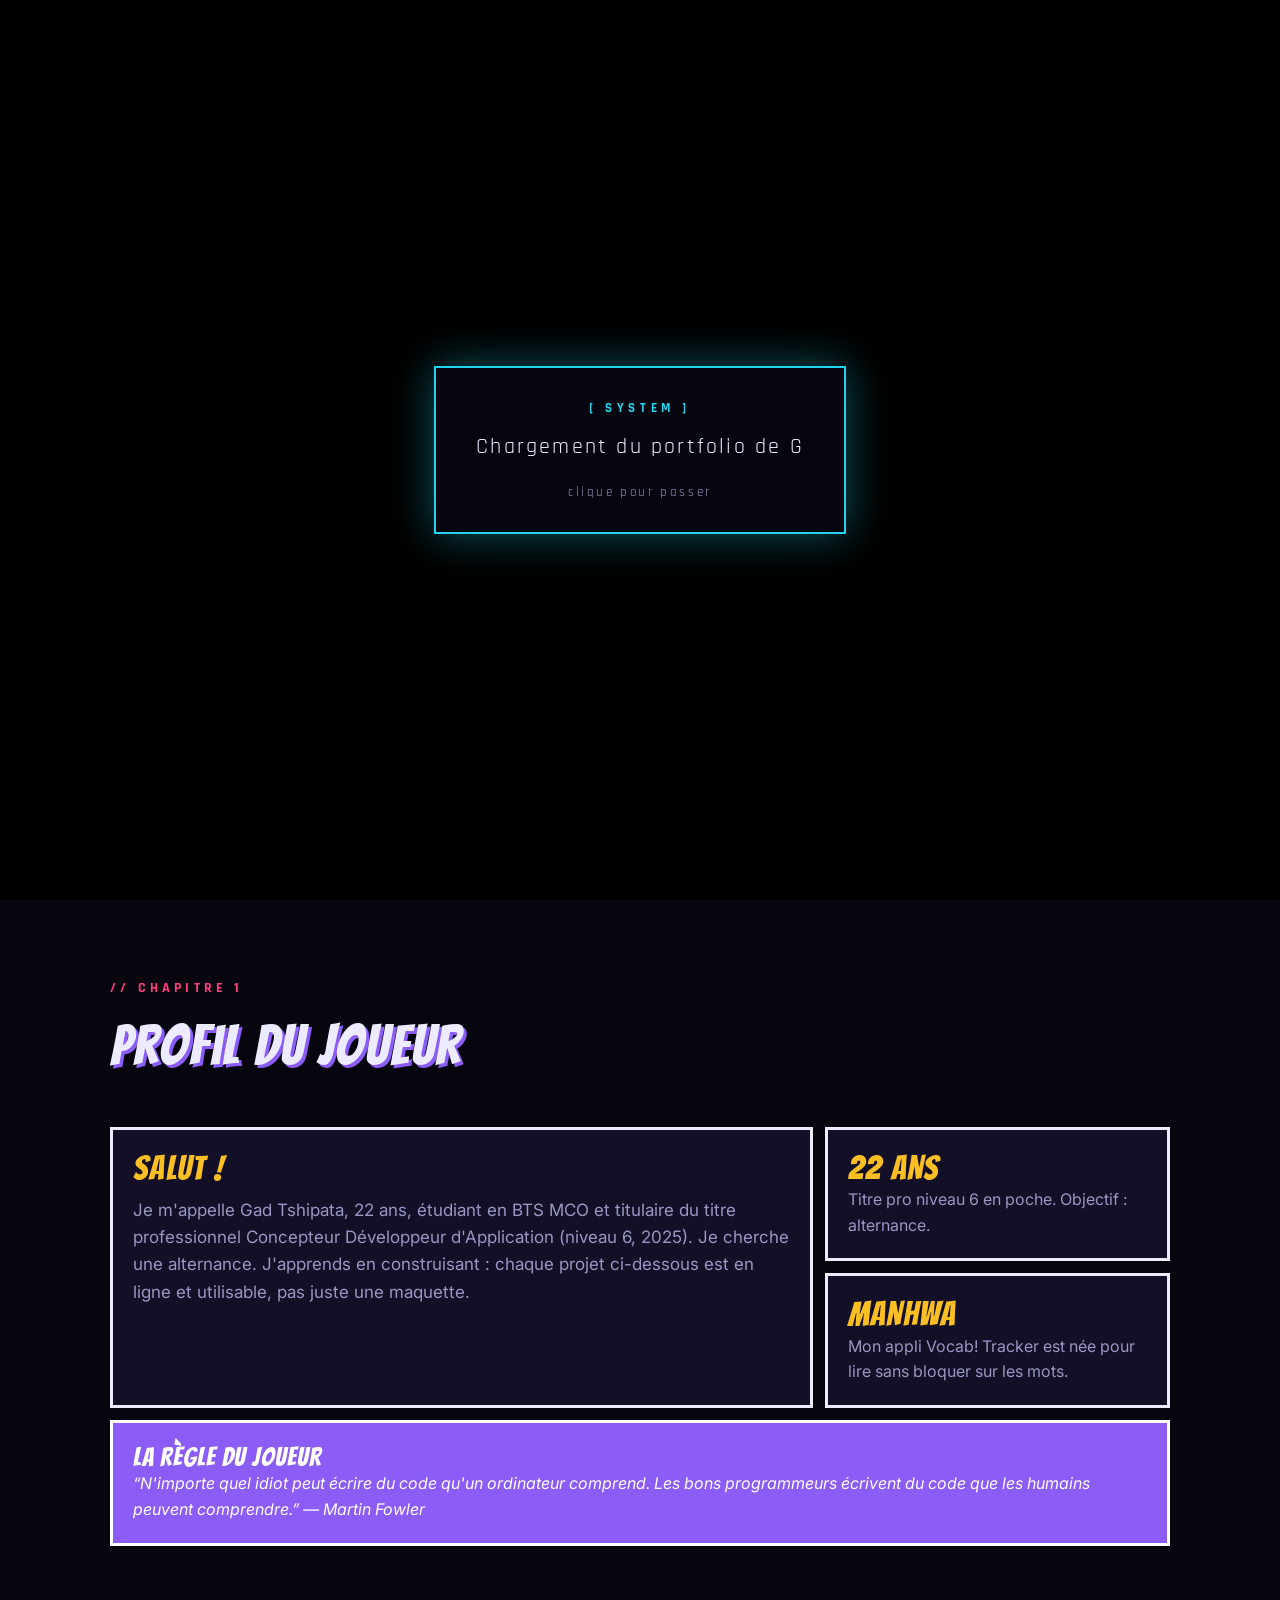
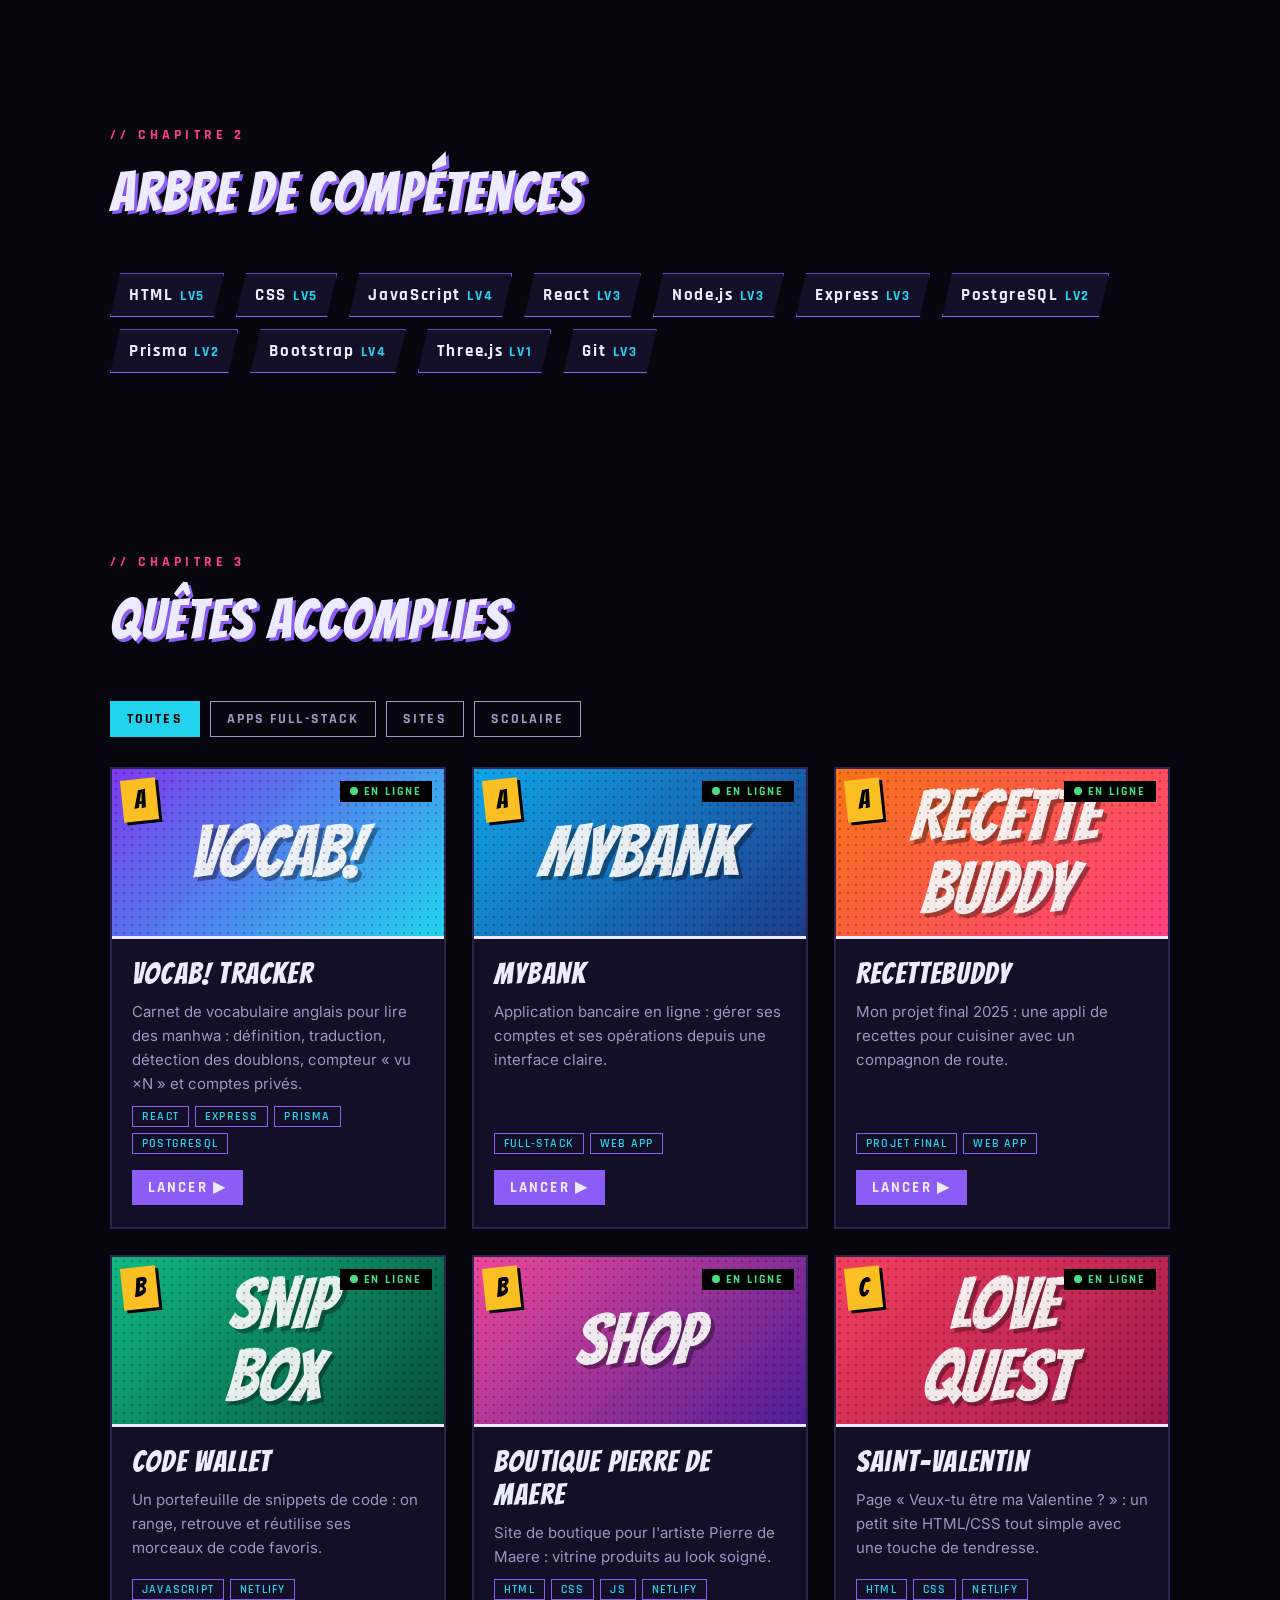
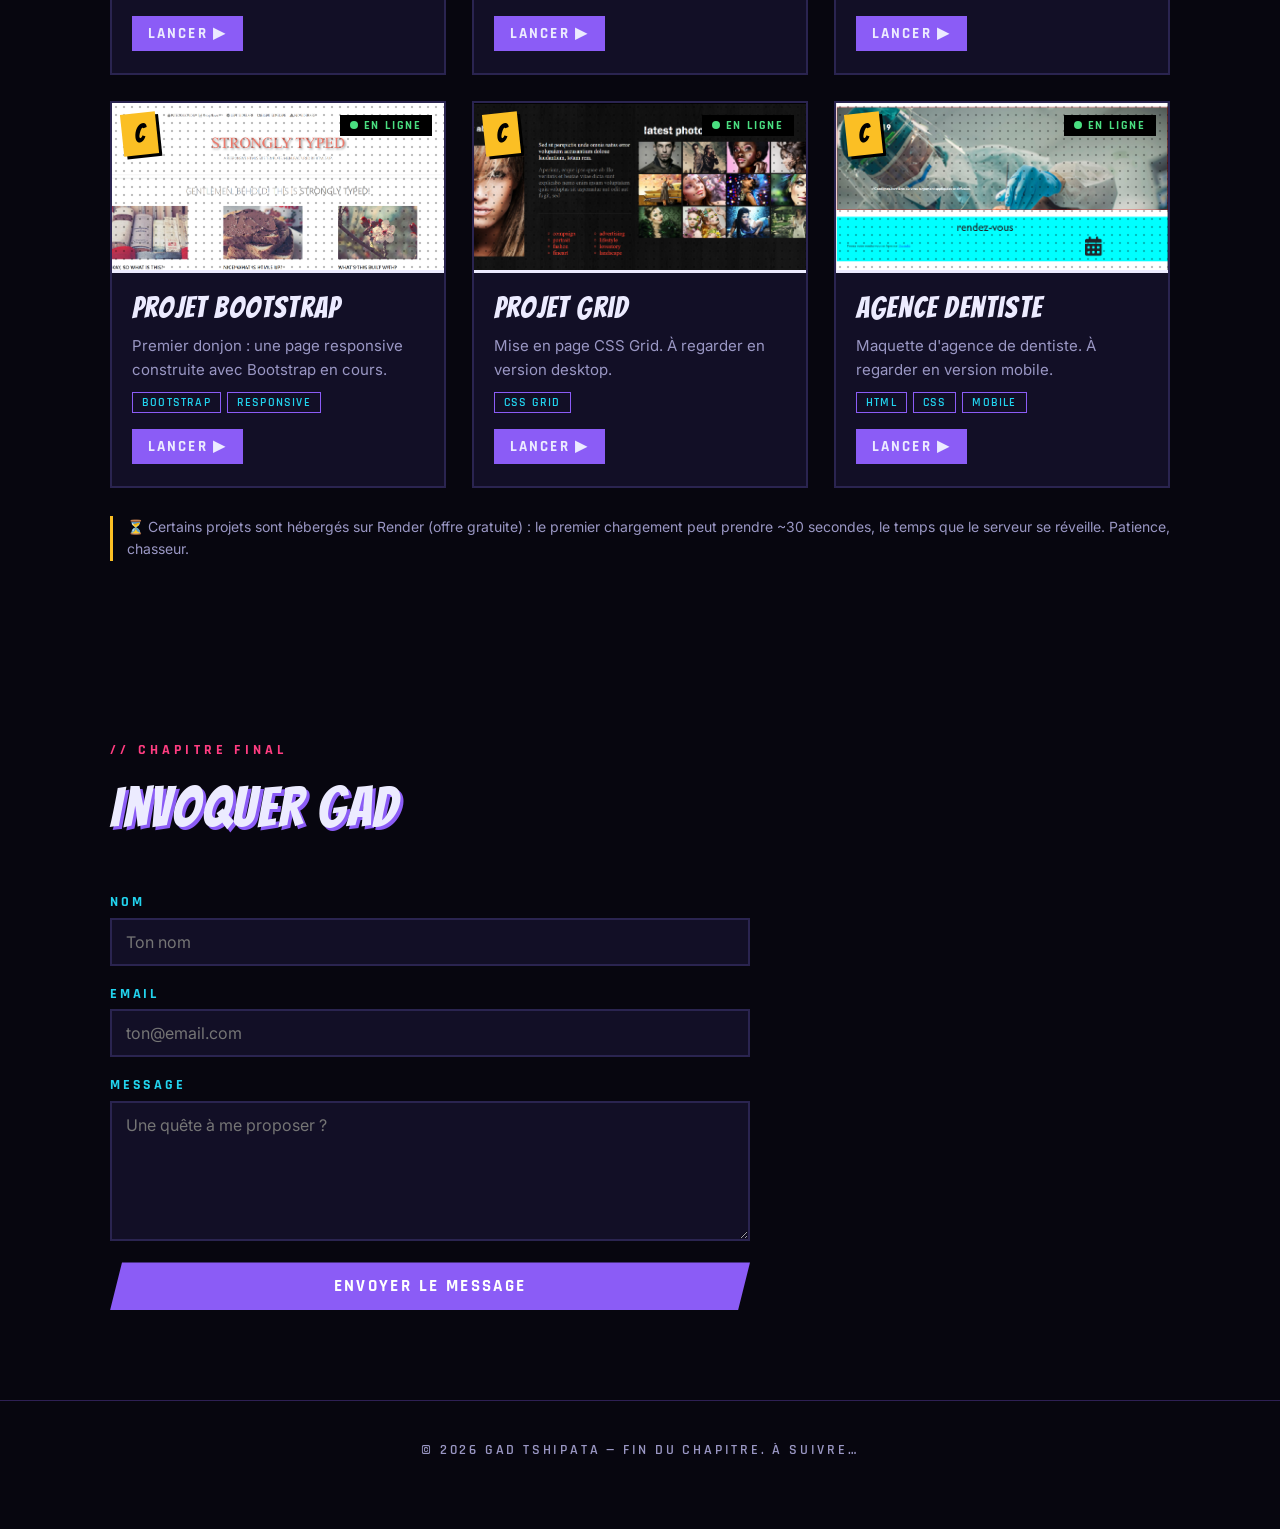
<file: portfolio/index.html>
<!DOCTYPE html>
<html lang="fr">
<head>
<meta charset="UTF-8" />
<meta name="viewport" content="width=device-width, initial-scale=1" />
<title>Gad Tshipata — Portfolio</title>
<meta name="description" content="Portfolio de Gad Tshipata, développeur web. Projets en ligne, version manhwa." />
<link rel="preconnect" href="https://fonts.googleapis.com" />
<link href="https://fonts.googleapis.com/css2?family=Bangers&family=Rajdhani:wght@500;600;700&family=Inter:wght@400;500;600&display=swap" rel="stylesheet" />
<style>
:root{
  --bg:#07060f; --bg2:#0d0b1c; --panel:#120f26;
  --violet:#8b5cf6; --cyan:#22d3ee; --pink:#ff3d81; --gold:#fbbf24;
  --ink:#ecebff; --mute:#9a97c4;
  --sfx:'Bangers',cursive; --hud:'Rajdhani',sans-serif; --body:'Inter',system-ui,sans-serif;
}
*{box-sizing:border-box;margin:0;padding:0}
html{scroll-behavior:smooth}
body{background:var(--bg);color:var(--ink);font-family:var(--body);line-height:1.6;overflow-x:hidden}
body::before{ /* halftone */
  content:"";position:fixed;inset:0;z-index:0;pointer-events:none;opacity:.5;
  background:radial-gradient(circle,rgba(139,92,246,.22) 1.2px,transparent 1.6px) 0 0/16px 16px;
  mask-image:radial-gradient(ellipse at 80% 0%,#000,transparent 65%);
  -webkit-mask-image:radial-gradient(ellipse at 80% 0%,#000,transparent 65%);
}
a{color:inherit;text-decoration:none}
main,header,footer{position:relative;z-index:1}
.wrap{max-width:1100px;margin:0 auto;padding:0 20px}

/* XP bar */
#xp{position:fixed;top:0;left:0;height:4px;width:0;z-index:100;background:linear-gradient(90deg,var(--violet),var(--cyan),var(--pink));box-shadow:0 0 12px var(--cyan)}
#lvl{position:fixed;right:14px;bottom:14px;z-index:100;font:700 14px var(--hud);letter-spacing:.1em;padding:6px 12px;background:var(--panel);border:1px solid var(--violet);color:var(--cyan);clip-path:polygon(8px 0,100% 0,100% calc(100% - 8px),calc(100% - 8px) 100%,0 100%,0 8px)}

/* nav */
nav{position:sticky;top:0;z-index:90;backdrop-filter:blur(10px);background:rgba(7,6,15,.75);border-bottom:1px solid rgba(139,92,246,.3)}
nav .wrap{display:flex;justify-content:space-between;align-items:center;height:60px}
.logo{font-family:var(--sfx);font-size:26px;letter-spacing:.05em;color:var(--cyan);text-shadow:2px 2px 0 var(--pink)}
nav ul{display:flex;gap:22px;list-style:none;font:600 15px var(--hud);letter-spacing:.12em;text-transform:uppercase}
nav ul a{color:var(--mute);transition:.2s;padding:4px 0;border-bottom:2px solid transparent}
nav ul a:hover,nav ul a.on{color:var(--ink);border-color:var(--cyan)}
#burger{display:none;background:none;border:1px solid var(--violet);color:var(--ink);padding:6px 12px;font:700 14px var(--hud);cursor:pointer}
@media(max-width:760px){
  #burger{display:block}
  nav ul{display:none;position:absolute;top:60px;left:0;right:0;flex-direction:column;gap:0;background:var(--bg2);border-bottom:1px solid var(--violet)}
  nav ul.open{display:flex}
  nav ul li a{display:block;padding:14px 20px}
}

/* hero */
.hero{min-height:92vh;display:grid;align-items:center;position:relative;overflow:hidden;padding:60px 0}
.speed{position:absolute;inset:-20%;z-index:0;opacity:.35;
  background:repeating-conic-gradient(from 0deg at 70% 45%,transparent 0 3deg,rgba(34,211,238,.18) 3deg 3.6deg,transparent 3.6deg 8deg);
  mask-image:radial-gradient(circle at 70% 45%,transparent 12%,#000 60%);
  -webkit-mask-image:radial-gradient(circle at 70% 45%,transparent 12%,#000 60%);
  animation:spin 90s linear infinite}
@keyframes spin{to{transform:rotate(360deg)}}
.hero .wrap{display:grid;grid-template-columns:1.15fr .85fr;gap:40px;align-items:center;position:relative;z-index:1}
@media(max-width:860px){.hero .wrap{grid-template-columns:1fr}}
.sys{font:700 14px var(--hud);letter-spacing:.2em;color:var(--cyan);margin-bottom:14px;min-height:22px}
.sys::after{content:"▌";animation:blink 1s steps(2) infinite}
@keyframes blink{50%{opacity:0}}
h1{font-family:var(--sfx);font-weight:400;font-size:clamp(44px,8vw,96px);line-height:.95;letter-spacing:.02em;
  text-shadow:4px 4px 0 var(--violet),8px 8px 0 rgba(255,61,129,.6);transform:skew(-4deg)}
h1 em{font-style:normal;color:var(--gold)}
.lead{margin:22px 0 28px;color:var(--mute);font-size:18px;max-width:520px}
.lead b{color:var(--ink)}
.btns{display:flex;gap:14px;flex-wrap:wrap}
.btn{font:700 17px var(--hud);letter-spacing:.14em;text-transform:uppercase;padding:13px 26px;cursor:pointer;border:0;display:inline-block;
  background:var(--violet);color:#fff;clip-path:polygon(12px 0,100% 0,calc(100% - 12px) 100%,0 100%);transition:.2s;position:relative}
.btn:hover{background:var(--pink);transform:translateY(-3px) skew(-3deg)}
.btn.ghost{background:transparent;color:var(--cyan);box-shadow:inset 0 0 0 2px var(--cyan)}
.btn.ghost:hover{background:var(--cyan);color:#000}

/* status window */
.win{background:linear-gradient(160deg,rgba(18,15,38,.95),rgba(10,8,24,.95));border:2px solid var(--cyan);padding:22px;position:relative;
  box-shadow:0 0 30px rgba(34,211,238,.25),inset 0 0 30px rgba(34,211,238,.06);
  clip-path:polygon(18px 0,100% 0,100% calc(100% - 18px),calc(100% - 18px) 100%,0 100%,0 18px)}
.win h3{font:700 15px var(--hud);letter-spacing:.3em;color:var(--cyan);text-align:center;border-bottom:1px solid rgba(34,211,238,.4);padding-bottom:10px;margin-bottom:16px}
.row{display:flex;justify-content:space-between;font:600 16px var(--hud);letter-spacing:.08em;margin:6px 0}
.row span:first-child{color:var(--mute)}
.bar{height:8px;background:#1b1736;margin:4px 0 12px;position:relative;overflow:hidden}
.bar i{position:absolute;inset:0;width:0;background:linear-gradient(90deg,var(--violet),var(--cyan));transition:width 1.4s cubic-bezier(.2,.8,.2,1)}
.win.in .bar i{width:var(--w)}
.rank{position:absolute;top:-2px;right:-2px;background:var(--gold);color:#000;font-family:var(--sfx);font-size:22px;padding:2px 14px 0 20px;clip-path:polygon(10px 0,100% 0,100% 100%,0 100%)}

/* sections */
section{padding:90px 0;position:relative}
.tag{font:700 14px var(--hud);letter-spacing:.3em;color:var(--pink);text-transform:uppercase}
h2{font-family:var(--sfx);font-weight:400;font-size:clamp(34px,5vw,56px);letter-spacing:.03em;margin:4px 0 36px;transform:skew(-3deg);display:inline-block;
  text-shadow:3px 3px 0 var(--violet)}
.reveal{opacity:0;transform:translateY(40px);transition:opacity .7s,transform .7s}
.reveal.in{opacity:1;transform:none}

/* about panel */
.manga{display:grid;grid-template-columns:repeat(6,1fr);grid-auto-rows:minmax(110px,auto);gap:12px}
.pan{background:var(--panel);border:3px solid var(--ink);padding:20px;position:relative;transition:.25s}
.pan:hover{transform:rotate(-.8deg) scale(1.02);border-color:var(--cyan);z-index:2}
.pan.a{grid-column:span 4;grid-row:span 2}
.pan.b{grid-column:span 2}
.pan.c{grid-column:span 2}
.pan.d{grid-column:span 6;background:var(--violet);border-color:#fff}
.pan .sfx{font-family:var(--sfx);font-size:34px;color:var(--gold);letter-spacing:.04em;line-height:1.1}
.pan.d .sfx{color:#fff}
.pan p{color:var(--mute)}
.pan.d p{color:#fff}
.pan.a p{margin-top:10px;font-size:17px}
@media(max-width:760px){.pan.a,.pan.b,.pan.c,.pan.d{grid-column:span 6}}
#quote{font-style:italic}

/* skills */
.skills{display:flex;flex-wrap:wrap;gap:12px}
.sk{font:700 17px var(--hud);letter-spacing:.1em;padding:10px 18px;background:var(--panel);border:1px solid var(--violet);cursor:default;transition:.2s;
  clip-path:polygon(10px 0,100% 0,calc(100% - 10px) 100%,0 100%)}
.sk:hover{background:var(--violet);transform:translateY(-4px) rotate(-2deg);box-shadow:0 8px 0 var(--pink)}
.sk small{color:var(--cyan);margin-left:6px}

/* quests */
.filters{display:flex;gap:10px;flex-wrap:wrap;margin-bottom:30px}
.f{font:700 14px var(--hud);letter-spacing:.15em;text-transform:uppercase;padding:8px 16px;background:none;color:var(--mute);border:1px solid var(--mute);cursor:pointer;transition:.2s}
.f.on,.f:hover{color:#000;background:var(--cyan);border-color:var(--cyan)}
.grid{display:grid;grid-template-columns:repeat(auto-fill,minmax(310px,1fr));gap:26px}
.card{background:var(--panel);border:2px solid #2a2450;position:relative;display:flex;flex-direction:column;transition:transform .15s,border-color .3s,box-shadow .3s;transform-style:preserve-3d}
.card:hover{border-color:var(--cyan);box-shadow:0 0 0 2px var(--cyan),10px 10px 0 var(--violet)}
.card.hide{display:none}
.shot{height:170px;position:relative;overflow:hidden;background:linear-gradient(135deg,var(--c1),var(--c2));display:grid;place-items:center;border-bottom:3px solid var(--ink)}
.shot img{width:100%;height:100%;object-fit:cover;object-position:top;transition:transform .5s}
.card:hover .shot img{transform:scale(1.08)}
.shot .big{font-family:var(--sfx);font-size:72px;color:rgba(255,255,255,.9);text-shadow:4px 4px 0 rgba(0,0,0,.35);transform:skew(-6deg);padding:0 10px;text-align:center;line-height:1}
.shot::after{content:"";position:absolute;inset:0;background:radial-gradient(circle,rgba(0,0,0,.25) 1.2px,transparent 1.6px) 0 0/8px 8px;pointer-events:none}
.rk{position:absolute;top:10px;left:10px;z-index:2;font-family:var(--sfx);font-size:26px;background:var(--gold);color:#000;padding:0 12px;transform:rotate(-6deg);box-shadow:3px 3px 0 #000}
.live{position:absolute;top:12px;right:12px;z-index:2;font:700 12px var(--hud);letter-spacing:.15em;background:#000;color:#4ade80;padding:3px 10px;display:flex;gap:6px;align-items:center}
.live::before{content:"";width:8px;height:8px;border-radius:50%;background:#4ade80;animation:pulse 1.4s infinite}
@keyframes pulse{50%{box-shadow:0 0 0 6px rgba(74,222,128,0);opacity:.5}}
.body{padding:18px 20px 22px;display:flex;flex-direction:column;gap:10px;flex:1}
.body h3{font-family:var(--sfx);font-weight:400;font-size:30px;letter-spacing:.04em;line-height:1.1}
.body p{color:var(--mute);font-size:15px;flex:1}
.chips{display:flex;gap:6px;flex-wrap:wrap}
.chips span{font:600 12px var(--hud);letter-spacing:.1em;padding:2px 9px;border:1px solid var(--violet);color:var(--cyan);text-transform:uppercase}
.go{display:flex;gap:10px;margin-top:6px;flex-wrap:wrap}
.go a{font:700 15px var(--hud);letter-spacing:.14em;text-transform:uppercase;padding:8px 16px;background:var(--violet);transition:.2s}
.go a:hover{background:var(--pink);transform:translateY(-2px)}
.go a.alt{background:transparent;box-shadow:inset 0 0 0 1px var(--mute);color:var(--mute)}
.go a.alt:hover{color:#fff;box-shadow:inset 0 0 0 1px var(--cyan)}
.warn{margin-top:28px;color:var(--mute);font-size:14px;border-left:3px solid var(--gold);padding-left:14px}

/* contact */
form{display:grid;gap:14px;max-width:640px}
label{font:700 14px var(--hud);letter-spacing:.2em;text-transform:uppercase;color:var(--cyan)}
input,textarea{width:100%;background:var(--panel);border:2px solid #2a2450;color:var(--ink);padding:12px 14px;font:16px var(--body);margin-top:4px;transition:.2s}
input:focus,textarea:focus{outline:none;border-color:var(--pink);box-shadow:4px 4px 0 var(--violet)}
textarea{min-height:140px;resize:vertical}

footer{padding:40px 0 70px;text-align:center;color:var(--mute);font:600 14px var(--hud);letter-spacing:.2em;border-top:1px solid rgba(139,92,246,.3)}

/* intro */
#intro{position:fixed;inset:0;z-index:200;background:#000;display:grid;place-items:center;transition:opacity .6s,visibility .6s;cursor:pointer}
#intro.off{opacity:0;visibility:hidden}
#intro .box{border:2px solid var(--cyan);padding:30px 40px;max-width:92vw;text-align:center;font-family:var(--hud);box-shadow:0 0 40px rgba(34,211,238,.4);background:#050510}
#intro .box b{display:block;font-size:13px;letter-spacing:.35em;color:var(--cyan);margin-bottom:12px}
#intro .box p{font-size:22px;letter-spacing:.1em;min-height:34px}
#intro .box small{display:block;margin-top:16px;color:var(--mute);letter-spacing:.2em;font-size:13px}

/* SFX pop & cursor trail */
.pop{position:fixed;z-index:150;pointer-events:none;font-family:var(--sfx);font-size:34px;color:var(--gold);text-shadow:2px 2px 0 var(--pink);animation:pop .8s forwards}
@keyframes pop{0%{transform:translate(-50%,-50%) scale(.3) rotate(-15deg);opacity:1}60%{transform:translate(-50%,-90%) scale(1.3) rotate(8deg)}100%{transform:translate(-50%,-140%) scale(1) rotate(0);opacity:0}}
@media(prefers-reduced-motion:reduce){*{animation:none!important;transition:none!important}.reveal{opacity:1;transform:none}.bar i{width:var(--w)}}
</style>
</head>
<body>

<div id="intro"><div class="box"><b>[ SYSTEM ]</b><p id="introTxt"></p><small>clique pour passer</small></div></div>
<div id="xp"></div>
<div id="lvl">LV. 1</div>

<nav>
  <div class="wrap">
    <a href="#top" class="logo">GAD</a>
    <button id="burger" aria-label="Menu">MENU</button>
    <ul id="menu">
      <li><a href="#about">Profil</a></li>
      <li><a href="#skills">Skills</a></li>
      <li><a href="#quests">Quêtes</a></li>
      <li><a href="#contact">Contact</a></li>
    </ul>
  </div>
</nav>

<header class="hero" id="top">
  <div class="speed"></div>
  <div class="wrap">
    <div>
      <div class="sys" id="sys"></div>
      <h1>Je suis <em>Gad</em>,<br>dev web<br>en <span id="swap">évolution</span></h1>
      <p class="lead">22 ans, développeur web. Je construis des apps <b>React / Node</b> qui tournent vraiment en ligne — et je lis des manhwa entre deux commits.</p>
      <div class="btns">
        <a href="#quests" class="btn">Voir mes quêtes</a>
        <a href="cv/gad.pdf" download class="btn ghost">Télécharger mon CV</a>
      </div>
    </div>
    <aside class="win" id="status">
      <div class="rank">RANK D</div>
      <h3>[ STATUS ]</h3>
      <div class="row"><span>NOM</span><span>Gad Tshipata</span></div>
      <div class="row"><span>CLASSE</span><span>Web Developer</span></div>
      <div class="row"><span>TITRE</span><span>Chasseur de bugs</span></div>
      <div class="row"><span>NIVEAU</span><span id="lvTxt">1</span></div>
      <hr style="border:0;border-top:1px solid rgba(34,211,238,.3);margin:12px 0">
      <div class="row"><span>FRONT-END</span><span>78</span></div><div class="bar"><i style="--w:78%"></i></div>
      <div class="row"><span>BACK-END</span><span>62</span></div><div class="bar"><i style="--w:62%"></i></div>
      <div class="row"><span>DESIGN</span><span>70</span></div><div class="bar"><i style="--w:70%"></i></div>
      <div class="row"><span>ANGLAIS (manhwa)</span><span>85</span></div><div class="bar"><i style="--w:85%"></i></div>
    </aside>
  </div>
</header>

<main>
<section id="about">
  <div class="wrap">
    <div class="tag reveal">// Chapitre 1</div>
    <h2 class="reveal">Profil du joueur</h2>
    <div class="manga reveal">
      <div class="pan a">
        <div class="sfx">SALUT !</div>
        <p>Je m'appelle Gad Tshipata, 22 ans, étudiant en BTS MCO et titulaire du titre professionnel Concepteur Développeur d'Application (niveau 6, 2025). Je cherche une alternance. J'apprends en construisant : chaque projet ci-dessous est en ligne et utilisable, pas juste une maquette.</p>
      </div>
      <div class="pan b"><div class="sfx">22 ANS</div><p>Titre pro niveau 6 en poche. Objectif : alternance.</p></div>
      <div class="pan c"><div class="sfx">MANHWA</div><p>Mon appli Vocab! Tracker est née pour lire sans bloquer sur les mots.</p></div>
      <div class="pan d"><div class="sfx" style="font-size:26px">LA RÈGLE DU JOUEUR</div><p id="quote">“N'importe quel idiot peut écrire du code qu'un ordinateur comprend. Les bons programmeurs écrivent du code que les humains peuvent comprendre.” — Martin Fowler</p></div>
    </div>
  </div>
</section>

<section id="skills">
  <div class="wrap">
    <div class="tag reveal">// Chapitre 2</div>
    <h2 class="reveal">Arbre de compétences</h2>
    <div class="skills reveal">
      <span class="sk">HTML<small>LV5</small></span>
      <span class="sk">CSS<small>LV5</small></span>
      <span class="sk">JavaScript<small>LV4</small></span>
      <span class="sk">React<small>LV3</small></span>
      <span class="sk">Node.js<small>LV3</small></span>
      <span class="sk">Express<small>LV3</small></span>
      <span class="sk">PostgreSQL<small>LV2</small></span>
      <span class="sk">Prisma<small>LV2</small></span>
      <span class="sk">Bootstrap<small>LV4</small></span>
      <span class="sk">Three.js<small>LV1</small></span>
      <span class="sk">Git<small>LV3</small></span>
    </div>
  </div>
</section>

<section id="quests">
  <div class="wrap">
    <div class="tag reveal">// Chapitre 3</div>
    <h2 class="reveal">Quêtes accomplies</h2>
    <div class="filters reveal" id="filters">
      <button class="f on" data-f="all">Toutes</button>
      <button class="f" data-f="app">Apps full-stack</button>
      <button class="f" data-f="site">Sites</button>
      <button class="f" data-f="school">Scolaire</button>
    </div>
    <div class="grid" id="grid"></div>
    <p class="warn">⏳ Certains projets sont hébergés sur Render (offre gratuite) : le premier chargement peut prendre ~30 secondes, le temps que le serveur se réveille. Patience, chasseur.</p>
  </div>
</section>

<section id="contact">
  <div class="wrap">
    <div class="tag reveal">// Chapitre final</div>
    <h2 class="reveal">Invoquer Gad</h2>
    <form class="reveal" id="form">
      <div><label for="n">Nom</label><input id="n" required placeholder="Ton nom" /></div>
      <div><label for="m">Email</label><input id="m" type="email" required placeholder="ton@email.com" /></div>
      <div><label for="t">Message</label><textarea id="t" required placeholder="Une quête à me proposer ?"></textarea></div>
      <button class="btn" type="submit">Envoyer le message</button>
    </form>
  </div>
</section>
</main>

<footer>© 2026 GAD TSHIPATA — FIN DU CHAPITRE. À SUIVRE…</footer>

<script>
/* ---- DATA : ajoute un projet ici ---- */
const PROJECTS=[
  {name:"Vocab! Tracker",rank:"A",cat:"app",c:["#7c3aed","#22d3ee"],big:"VOCAB!",
   desc:"Carnet de vocabulaire anglais pour lire des manhwa : définition, traduction, détection des doublons, compteur « vu ×N » et comptes privés.",
   tags:["React","Express","Prisma","PostgreSQL"],live:"https://vocab-tracker-jejp.onrender.com"},
  {name:"myBank",rank:"A",cat:"app",c:["#0ea5e9","#1e3a8a"],big:"MYBANK",
   desc:"Application bancaire en ligne : gérer ses comptes et ses opérations depuis une interface claire.",
   tags:["Full-stack","Web app"],live:"https://mybank-iq0a.onrender.com"},
  {name:"RecetteBuddy",rank:"A",cat:"app",c:["#f97316","#ff3d81"],big:"RECETTE\nBUDDY",
   desc:"Mon projet final 2025 : une appli de recettes pour cuisiner avec un compagnon de route.",
   tags:["Projet final","Web app"],live:"https://projetfinal2025.onrender.com"},
  {name:"Code Wallet",rank:"B",cat:"app",c:["#10b981","#064e3b"],big:"SNIP\nBOX",
   desc:"Un portefeuille de snippets de code : on range, retrouve et réutilise ses morceaux de code favoris.",
   tags:["JavaScript","Netlify"],live:"https://snipboxee.netlify.app/"},
  {name:"Boutique Pierre de Maere",rank:"B",cat:"site",c:["#ec4899","#4c1d95"],big:"SHOP",
   desc:"Site de boutique pour l'artiste Pierre de Maere : vitrine produits au look soigné.",
   tags:["HTML","CSS","JS","Netlify"],live:"https://site-www.netlify.app/"},
  {name:"Saint-Valentin",rank:"C",cat:"site",c:["#f43f5e","#9d174d"],big:"LOVE\nQUEST",
   desc:"Page « Veux-tu être ma Valentine ? » : un petit site HTML/CSS tout simple avec une touche de tendresse.",
   tags:["HTML","CSS","Netlify"],live:"https://deploy-preview-1--saint-vallentin.netlify.app/"},
  {name:"Projet Bootstrap",rank:"C",cat:"school",img:"img/boostrap.png",
   desc:"Premier donjon : une page responsive construite avec Bootstrap en cours.",
   tags:["Bootstrap","Responsive"],live:"https://projet-boostrap-gad.netlify.app/"},
  {name:"Projet Grid",rank:"C",cat:"school",img:"img/grid.png",
   desc:"Mise en page CSS Grid. À regarder en version desktop.",
   tags:["CSS Grid"],live:"https://dossier-grid-gad.netlify.app/"},
  {name:"Agence Dentiste",rank:"C",cat:"school",img:"img/dentist.png",
   desc:"Maquette d'agence de dentiste. À regarder en version mobile.",
   tags:["HTML","CSS","Mobile"],live:"https://dossie-dentiste.netlify.app/"}
];
const $=s=>document.querySelector(s), $$=s=>[...document.querySelectorAll(s)];

/* cards */
const grid=$('#grid');
grid.innerHTML=PROJECTS.map(p=>`
<article class="card reveal" data-cat="${p.cat}" style="${p.c?`--c1:${p.c[0]};--c2:${p.c[1]}`:''}">
  <div class="shot"><span class="rk">${p.rank}</span><span class="live">EN LIGNE</span>
    ${p.img?`<img src="${p.img}" alt="Capture de ${p.name}" loading="lazy">`:`<div class="big">${p.big.replace(/\n/g,'<br>')}</div>`}
  </div>
  <div class="body"><h3>${p.name}</h3><p>${p.desc}</p>
    <div class="chips">${p.tags.map(t=>`<span>${t}</span>`).join('')}</div>
    <div class="go"><a href="${p.live}" target="_blank" rel="noopener">Lancer ▶</a></div>
  </div>
</article>`).join('');

/* filters */
$('#filters').addEventListener('click',e=>{
  const b=e.target.closest('.f');if(!b)return;
  $$('.f').forEach(x=>x.classList.toggle('on',x===b));
  $$('.card').forEach(c=>c.classList.toggle('hide',b.dataset.f!=='all'&&c.dataset.cat!==b.dataset.f));
});

/* 3D tilt */
$$('.card').forEach(c=>{
  c.addEventListener('mousemove',e=>{const r=c.getBoundingClientRect();
    const x=(e.clientX-r.left)/r.width-.5,y=(e.clientY-r.top)/r.height-.5;
    c.style.transform=`perspective(800px) rotateY(${x*8}deg) rotateX(${-y*8}deg) translateY(-4px)`});
  c.addEventListener('mouseleave',()=>c.style.transform='');
});

/* reveal + status bars */
const io=new IntersectionObserver(es=>es.forEach(e=>{if(e.isIntersecting){e.target.classList.add('in');io.unobserve(e.target)}}),{threshold:.15});
$$('.reveal').forEach(el=>io.observe(el));
setTimeout(()=>$('#status').classList.add('in'),400);

/* typewriter helper */
function type(el,txt,speed=35){return new Promise(r=>{let i=0;el.textContent='';const t=setInterval(()=>{el.textContent+=txt[i++];if(i>=txt.length){clearInterval(t);r()}},speed)})}

/* intro */
const intro=$('#intro');
let skipped=false;
function closeIntro(){intro.classList.add('off');skipped=true;heroType()}
intro.addEventListener('click',closeIntro);
(async()=>{
  let seen=false;try{seen=sessionStorage.getItem('seen')}catch(e){}
  if(seen){intro.classList.add('off');heroType();return}
  try{sessionStorage.setItem('seen','1')}catch(e){}
  await type($('#introTxt'),'Un nouveau joueur a été détecté…',40);
  await new Promise(r=>setTimeout(r,500));
  if(!skipped)await type($('#introTxt'),'Chargement du portfolio de Gad.',40);
  await new Promise(r=>setTimeout(r,500));
  if(!skipped)closeIntro();
})();
let heroDone=false;
function heroType(){if(heroDone)return;heroDone=true;type($('#sys'),'[SYSTEM] Joueur détecté : GAD — 9 quêtes actives',28)}

/* rotating word */
const words=['évolution','mode éveillé','niveau sup','full-stack','manhwa mode'];let wi=0;
setInterval(()=>{wi=(wi+1)%words.length;$('#swap').textContent=words[wi]},2200);

/* scroll : xp, level, active nav */
const secs=$$('section[id]'),links=$$('nav ul a');
function onScroll(){
  const h=document.documentElement,p=h.scrollTop/(h.scrollHeight-h.clientHeight||1);
  $('#xp').style.width=(p*100)+'%';
  const lv=1+Math.floor(p*99);$('#lvl').textContent='LV. '+lv;$('#lvTxt').textContent=lv;
  let cur='';secs.forEach(s=>{if(s.getBoundingClientRect().top<innerHeight*.4)cur=s.id});
  links.forEach(a=>a.classList.toggle('on',a.getAttribute('href')==='#'+cur));
}
addEventListener('scroll',onScroll,{passive:true});onScroll();

/* burger */
$('#burger').onclick=()=>$('#menu').classList.toggle('open');
$$('#menu a').forEach(a=>a.onclick=()=>$('#menu').classList.remove('open'));

/* SFX on click */
const sfx=['BOOM!','ZAP!','POW!','DON!','SWISH!'];
addEventListener('click',e=>{
  if(e.target.closest('#intro,input,textarea'))return;
  const s=document.createElement('div');s.className='pop';s.textContent=sfx[Math.random()*sfx.length|0];
  s.style.left=e.clientX+'px';s.style.top=e.clientY+'px';document.body.appendChild(s);setTimeout(()=>s.remove(),800);
});

/* contact → mailto */
$('#form').addEventListener('submit',e=>{
  e.preventDefault();
  const n=$('#n').value,m=$('#m').value,t=$('#t').value;
  location.href='mailto:gadtshipata871@gmail.com?subject='+encodeURIComponent('Portfolio — message de '+n)+'&body='+encodeURIComponent(t+'\n\n'+n+' ('+m+')');
});

/* Konami */
let k=[],code='ArrowUpArrowUpArrowDownArrowDownArrowLeftArrowRightArrowLeftArrowRightba';
addEventListener('keydown',e=>{k.push(e.key);k=k.slice(-10);if(k.join('')===code){
  document.documentElement.style.filter='hue-rotate(140deg)';$('#sys').textContent='[SYSTEM] MODE SHADOW MONARCH ACTIVÉ';}});
</script>
</body>
</html>
</file>
